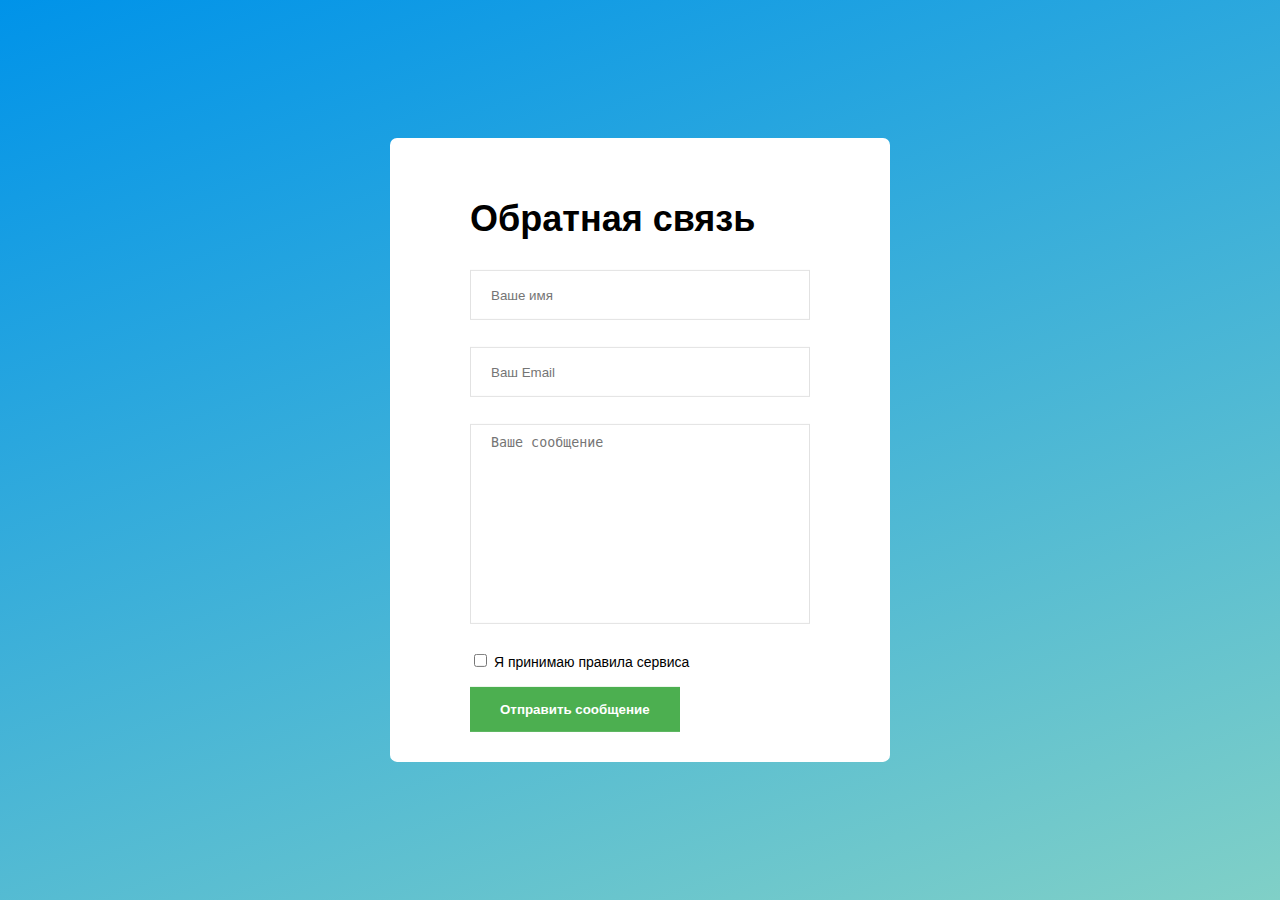
<file: index.html>
<!DOCTYPE html>
<html lang="ru">
  <head>
    <meta charset="utf-8">
    <meta name="viewport" content="width=device-width, initial-scale=1">
    <link rel="stylesheet" href="./src/style.css">
    <title>Feedback form</title>
  </head>
  <body>
    <form class="block-center form">
      <h1>Обратная связь</h1>
      <div class="form-input mb-2">
        <label for="yourname" class="sr-only">Имя</label>
        <input type="text" id="yourname" placeholder="Ваше имя">
      </div>
      <div class="form-input mb-2">
        <label for="youremail" class="sr-only">Email</label>
        <input type="text" id="youremail" placeholder="Ваш Email">
      </div>
      <div class="form-input mb-2">
        <label for="yourtext" class="sr-only">Поле для ввода сообщения</label>
        <textarea id="yourtext" placeholder="Ваше сообщение"></textarea>
      </div>
      <div class="small mb-1">
        <label>
          <input type="checkbox" name="service" value="yes">
          Я принимаю правила сервиса
        </label>
      </div>
      <button class="btn btn-green">Отправить сообщение</button>
    </form>
  </body>
</html>
</file>
<file: src/style.css>
body {
  width: 100vw;
  height: 100vh;
  margin: 0;

  font: 18px/1.5 sans-serif;
  background-color: #0093e9;
  background-image: linear-gradient(160deg, #0093e9 0%, #80d0c7 100%);
}

.form {
  box-sizing: border-box;
  width: 500px;
  padding: 30px 80px;
  background: #fff;
  border-radius: 7px;
}

.form-input > * {
  display: block;
  width: 100%;
}

.form-input input,
.form-input textarea {
  box-sizing: border-box;
  height: 50px;
  padding: 10px 20px;
  border: 1px solid #e2e2e2;
}

.form-input textarea {
  height: 200px;
  resize: none;
}

.btn {
  padding: 15px 30px;
  font-weight: bold;
  border: none;
  cursor: pointer;
}

.btn-green {
  color: #fff;
  background: #4caf50;
}

.block-center {
  position: absolute;
  top: 50%;
  left: 50%;

  transform: translate(-50%, -50%);
}

.mb-1 {
  margin-bottom: 1em;
}

.mb-2 {
  margin-bottom: 1.5em;
}

.small {
  font-size: 14px;
}

.sr-only {
  position: absolute;
  width: 1px;
  height: 1px;
  padding: 0;
  overflow: hidden;
  white-space: nowrap;
  border: 0;
}
</file>
